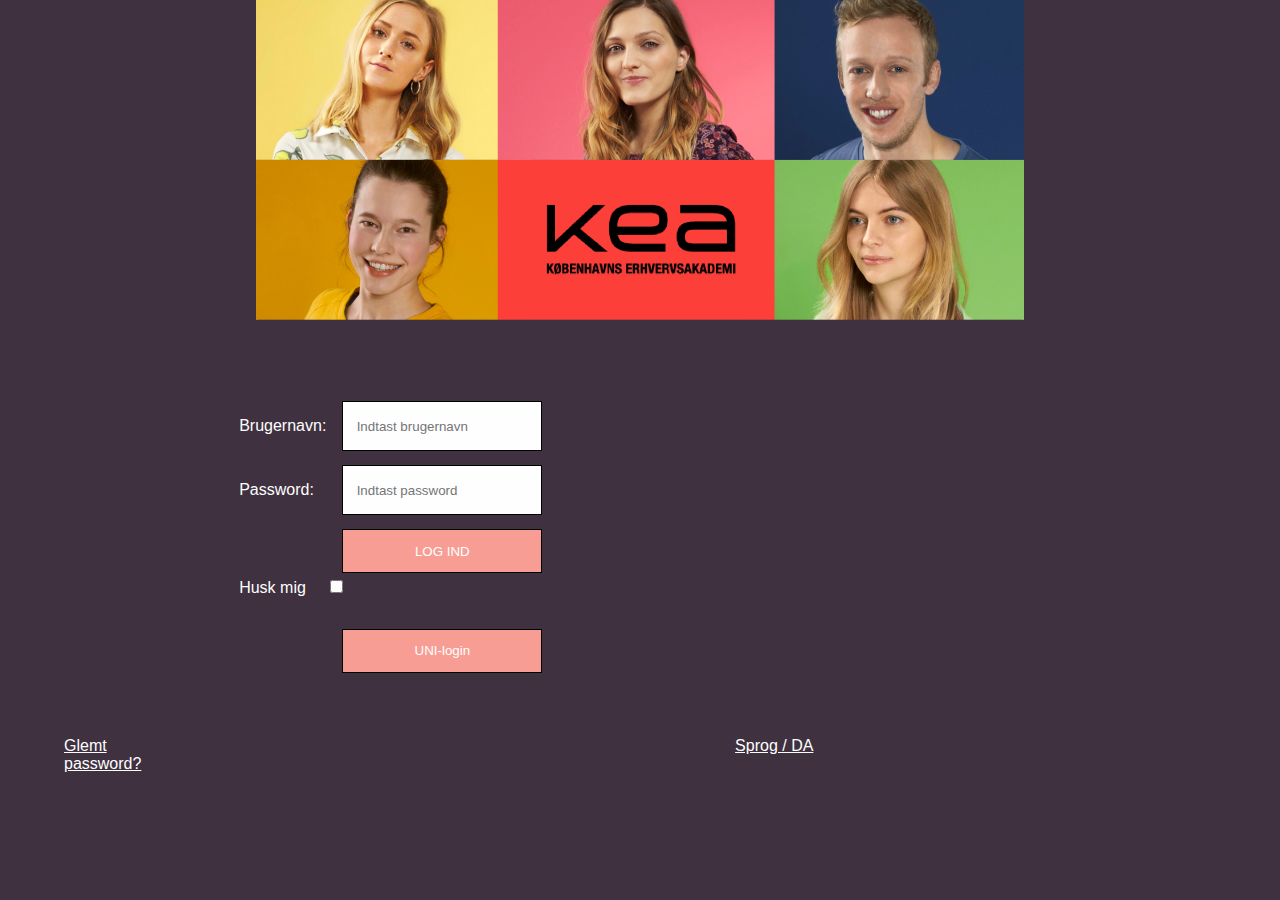
<file: index.html>
<!DOCTYPE html>
<html lang="da">

<head>
    <meta charset="utf-8">
    <meta name="viewport" content="width=device-width, initial-scale=1.0">
    <title>Redesign af Fronter</title>
    <link rel="stylesheet" href="style_index_password.css">
</head>

<body class="loginpage">
    <div class="login_splash">
        <img src="images/login_splash.png" alt="Login Splash">
    </div>
    <main class="container">

        <form id="keanetloginform" class="loginform" action="home.html">
            <div class="formgroup">
                <label>Brugernavn:</label>
                <input type="text" placeholder="Indtast brugernavn">
            </div>

            <div class="formgroup">
                <label>Password:</label>
                <input type="password" placeholder="Indtast password">
            </div>

            <div class="formgroup">
                <input type="submit" value="LOG IND">
            </div>

            <div class="huskmig">
                <label>Husk mig</label>
                <input type="checkbox">
            </div>

            <div class="formgroup formgroup_uni">
                <input type="submit" value="UNI-login">
            </div>
        </form>

        <div class="glemtpassword">
            <a href="glemtpassword.html">Glemt password?</a>
        </div>

        <div class="sprog"><a href="engelsk_login.html">Sprog / DA</a>
        </div>

    </main>


    <script src="script.js"></script>
</body>

</html>
</file>
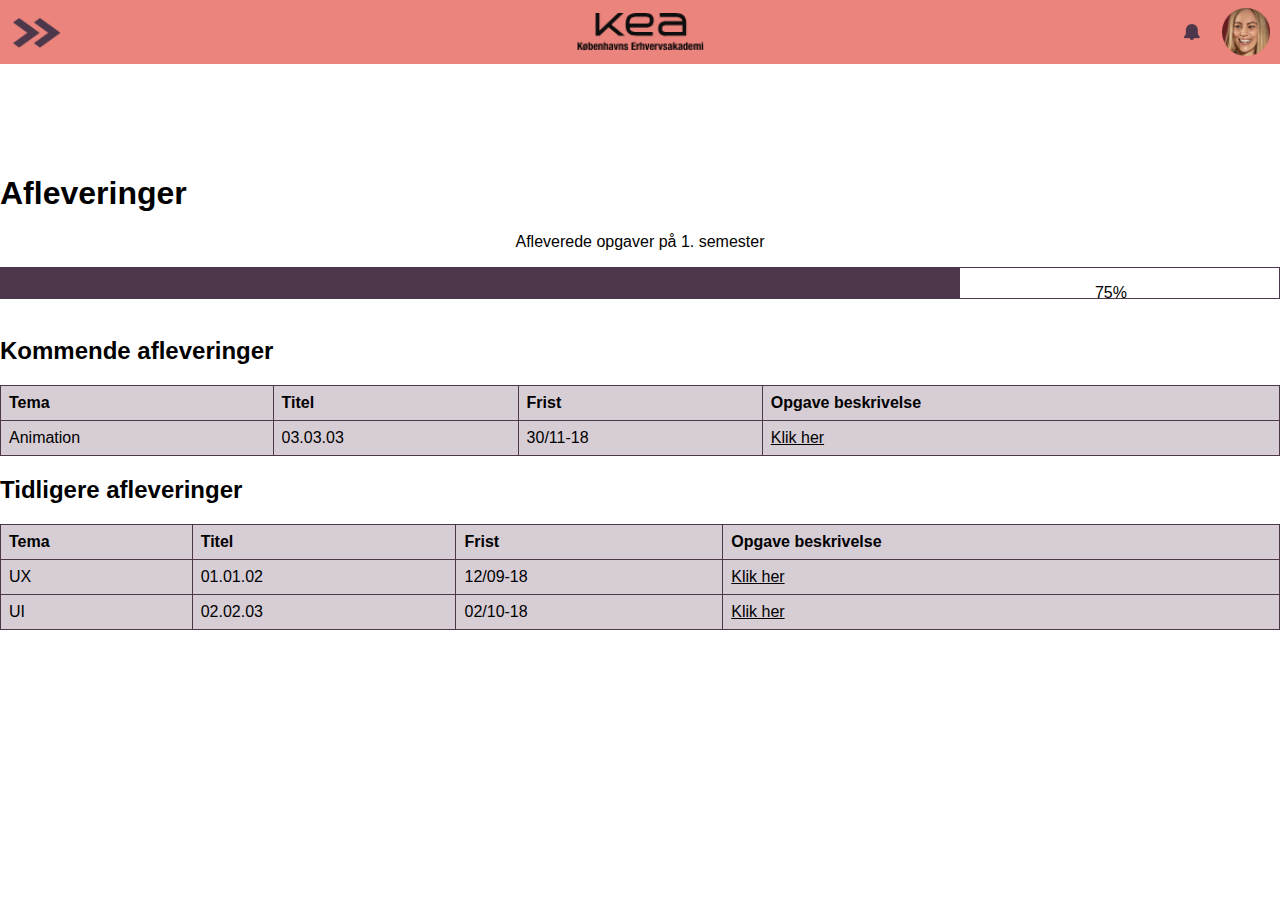
<file: afleveringer.html>
<!DOCTYPE html>
<html lang="da">

<head>
    <meta charset="utf-8">
    <meta name="viewport" content="width=device-width, initial-scale=1.0">
    <title>Afleveringer</title>
    <link rel="stylesheet" href="afleveringer.css">
</head>


<body>
    <header>
        <!-- NAVIGATION -->

        <div id="myNav" class="overlay">

            <img src="images/kea1red.png" alt="KEA logo rød" class="kea">
            <a href="javascript:void(0)" class="closebtn" onclick="closeNav()"><img src="images/menuclose.png" alt="Luk menu" class="closearrows"></a>

            <!-- OVERLAY CONTENT -->

            <div class="overlay-content">
                <a href="home.html" onclick="closeNav()">Dagens</a>
                <br>
                <a href="semester.html" onclick="closeNav()">1. Semester</a>
                <br>
                <a href="afleveringer.html" onclick="closeNav()">Afleveringer</a>
                <br>
                <a href="beskeder.html" onclick="closeNav()">Beskeder</a>
                <br>
                <a href="praktiskinfo.html" onclick="closeNav()">Praktisk</a>
            </div>

        </div>
        <div class="home">
            <div class="container1">
                <img src="images/menu1.png" alt="Menu" class="menu" onclick="openNav()">
                <img src="images/kea1.png" alt="KEA logo" class="kea">
                <img src="images/noti1.png" alt="Notifikationer" class="notifikationer">
                <img src="images/dame.png" alt="Profilbillede" class="profil">
            </div>
        </div>
    </header>
    <div class="overskrift">

        <h1>Afleveringer</h1>
    </div>

    <div class="text">
        <p>Afleverede opgaver på 1. semester</p>
    </div>
    <div class="bar">
        <div class="bar1"> </div>
        <div class="procent">
            <p class="procenttegn">75%</p>
        </div>
    </div>


    <br>
    <h2>Kommende afleveringer</h2>
    <table class="manglende_afleveringer">
        <tr>
            <th>Tema</th>

            <th>Titel</th>

            <th>Frist</th>

            <th>Opgave beskrivelse</th>
        </tr>

        <tr>
            <td>Animation</td>

            <td>03.03.03</td>

            <td>30/11-18</td>

            <td class="link">Klik her</td>
        </tr>
    </table>

    <h2>Tidligere afleveringer</h2>

    <table class="manglende_afleveringer">
        <tr>
            <th>Tema</th>

            <th>Titel</th>

            <th>Frist</th>

            <th>Opgave beskrivelse</th>
        </tr>

        <tr>
            <td>UX</td>

            <td>01.01.02</td>

            <td>12/09-18</td>

            <td class="link">Klik her</td>
        </tr>
        <tr>
            <td>UI</td>

            <td>02.02.03</td>

            <td>02/10-18</td>

            <td class="link">Klik her</td>
        </tr>
    </table>

    <script src="script.js"></script>

</body>

</html>
</file>
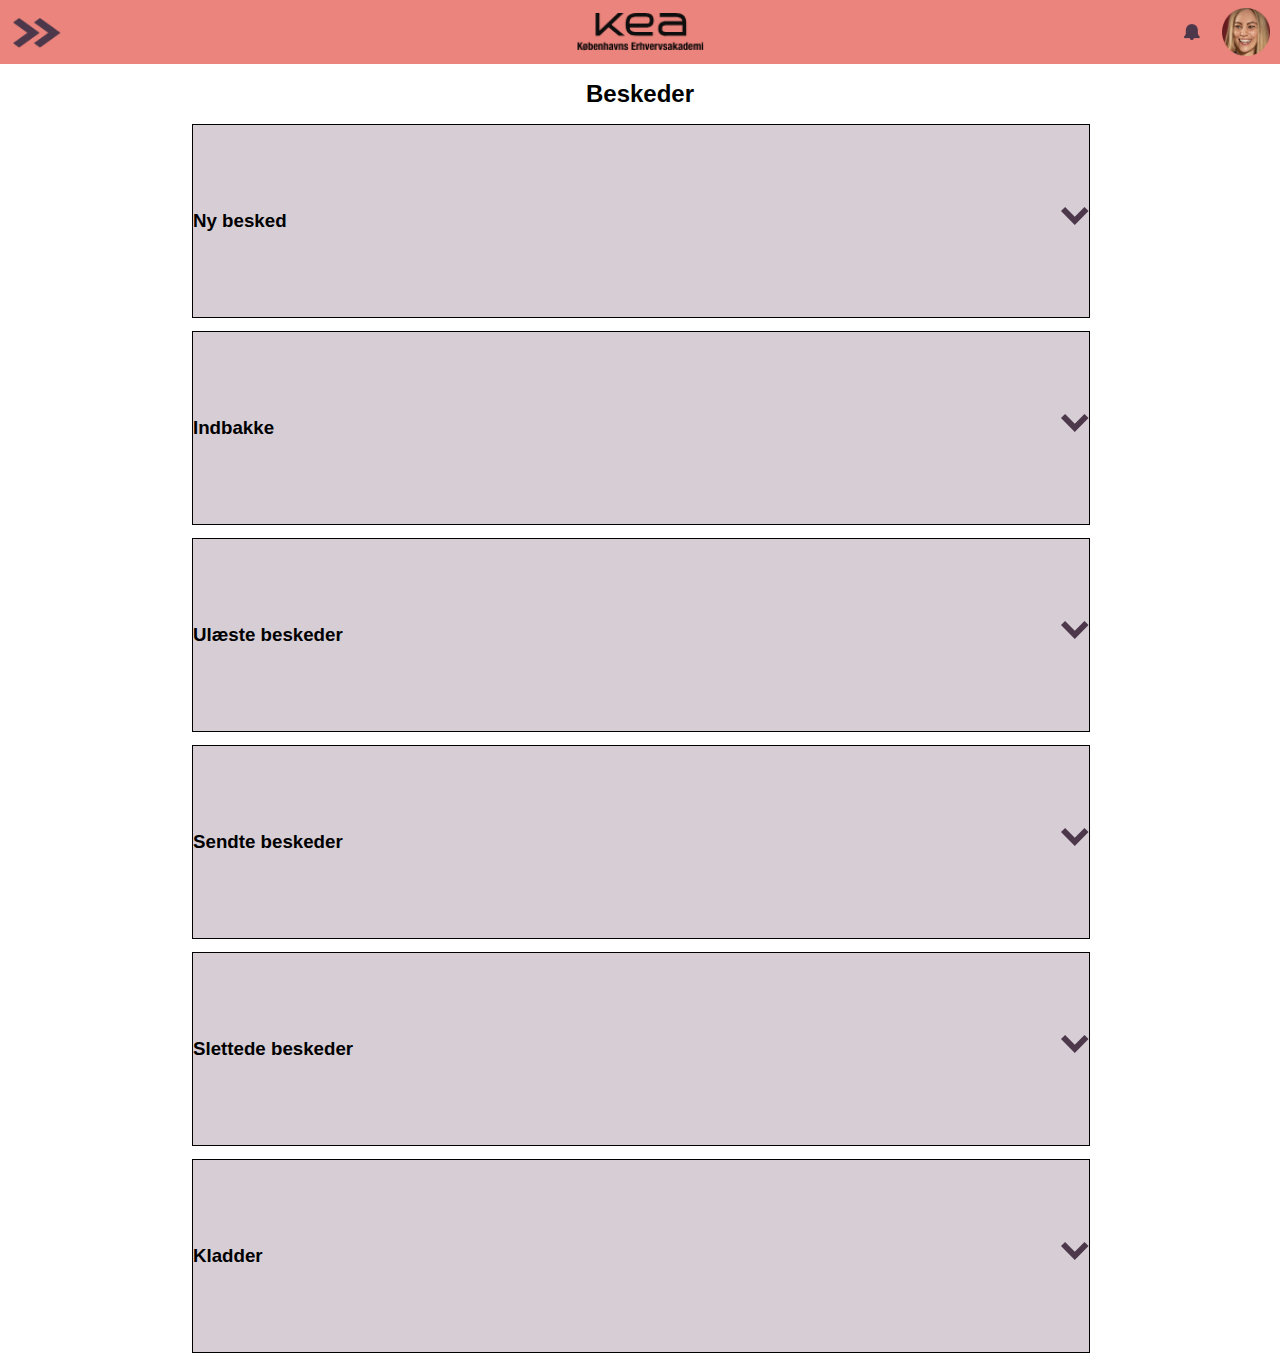
<file: beskeder.html>
<!DOCTYPE html>
<html lang="da">

<head>
    <meta charset="utf-8">
    <meta name="viewport" content="width=device-width, initial-scale=1.0">
    <title>Beskeder</title>
    <link rel="stylesheet" href="beskeder.css">
</head>


<body>
    <header>
        <!-- NAVIGATION -->

        <div id="myNav" class="overlay">

            <img src="images/kea1red.png" alt="KEA logo rød" class="kea">
            <a href="javascript:void(0)" class="closebtn" onclick="closeNav()"><img src="images/menuclose.png" alt="Luk menu" class="closearrows"></a>

            <!-- OVERLAY CONTENT -->

            <div class="overlay-content">
                <a href="home.html" onclick="closeNav()">Dagens</a>
                <br>
                <a href="semester.html" onclick="closeNav()">1. Semester</a>
                <br>
                <a href="afleveringer.html" onclick="closeNav()">Afleveringer</a>
                <br>
                <a href="beskeder.html" onclick="closeNav()">Beskeder</a>
                <br>
                <a href="praktiskinfo.html" onclick="closeNav()">Praktisk</a>
            </div>

        </div>

        <div class="home">
            <div class="container1">
                <img src="images/menu1.png" alt="Menu" class="menu" onclick="openNav()">
                <img src="images/kea1.png" alt="KEA logo" class="kea">
                <img src="images/noti1.png" alt="Notifikationer" class="notifikationer">
                <img src="images/dame.png" alt="Profilbillede" class="profil">

            </div>
        </div>
    </header>

    <main class="homecontainer">
        <h1>Beskeder</h1>

        <div id="boks1" class="boksinfobeskeder">
            <h3>Ny besked</h3>
            <div class="Billede"><img src="images/pil.png" alt="Pil" class="Pil"></div>
        </div>
        <div id="boks2" class="boksinfobeskeder">
            <h3>Indbakke</h3>
            <div class="Billede"><img src="images/pil.png" alt="Pil" class="Pil"></div>
        </div>
        <div id="boks3" class="boksinfobeskeder">
            <h3>Ulæste beskeder</h3>
            <div class="Billede"><img src="images/pil.png" alt="Pil" class="Pil"></div>
        </div>
        <div id="boks4" class="boksinfobeskeder">
            <h3>Sendte beskeder</h3>
            <div class="Billede"><img src="images/pil.png" alt="Pil" class="Pil"></div>
        </div>
        <div id="boks5" class="boksinfobeskeder">
            <h3>Slettede beskeder</h3>
            <div class="Billede"><img src="images/pil.png" alt="Pil" class="Pil"></div>
        </div>

        <div id="boks6" class="boksinfobeskeder">
            <h3>Kladder</h3>
            <div class="Billede"><img src="images/pil.png" alt="Pil" class="Pil"></div>
        </div>
    </main>


    <script src="script.js"></script>
</body>

</html>
</file>
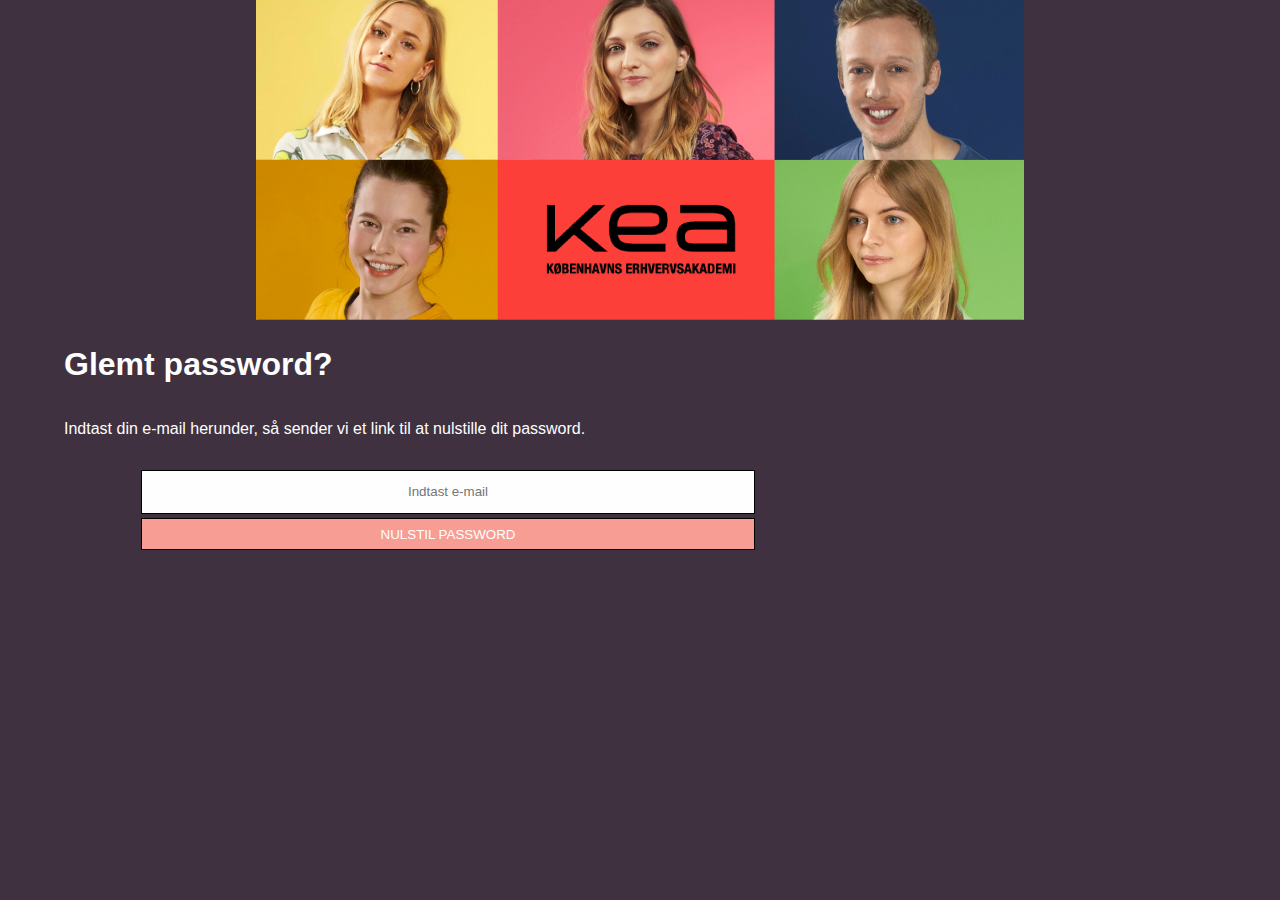
<file: glemtpassword.html>
<!DOCTYPE html>
<html lang="da">

<head>
    <meta charset="utf-8">
    <meta name="viewport" content="width=device-width, initial-scale=1.0">
    <title>Glemt password?</title>
    <link rel="stylesheet" href="style_index_password.css">
</head>

<body>

    <div class="login_splash">
        <img src="images/login_splash.png" alt="Login Splash">
    </div>
    <main class="container_flex">
        <h1>Glemt password?</h1>

        <div class="text_flex">
            <p>Indtast din e-mail herunder, så sender vi et link til at nulstille dit password.</p>
        </div>

        <form id="password_reset" class="reset_password" action="tjekmail.html">
            <div class="formgroup_flex">
                <input class="forminput" type="email" placeholder="Indtast e-mail">
            </div>

            <div class="formgroup_flex">
                <input class="formsubmit" type="submit" value="NULSTIL PASSWORD">
            </div>
        </form>





    </main>

    <script src="script.js"></script>
</body>

</html>
</file>
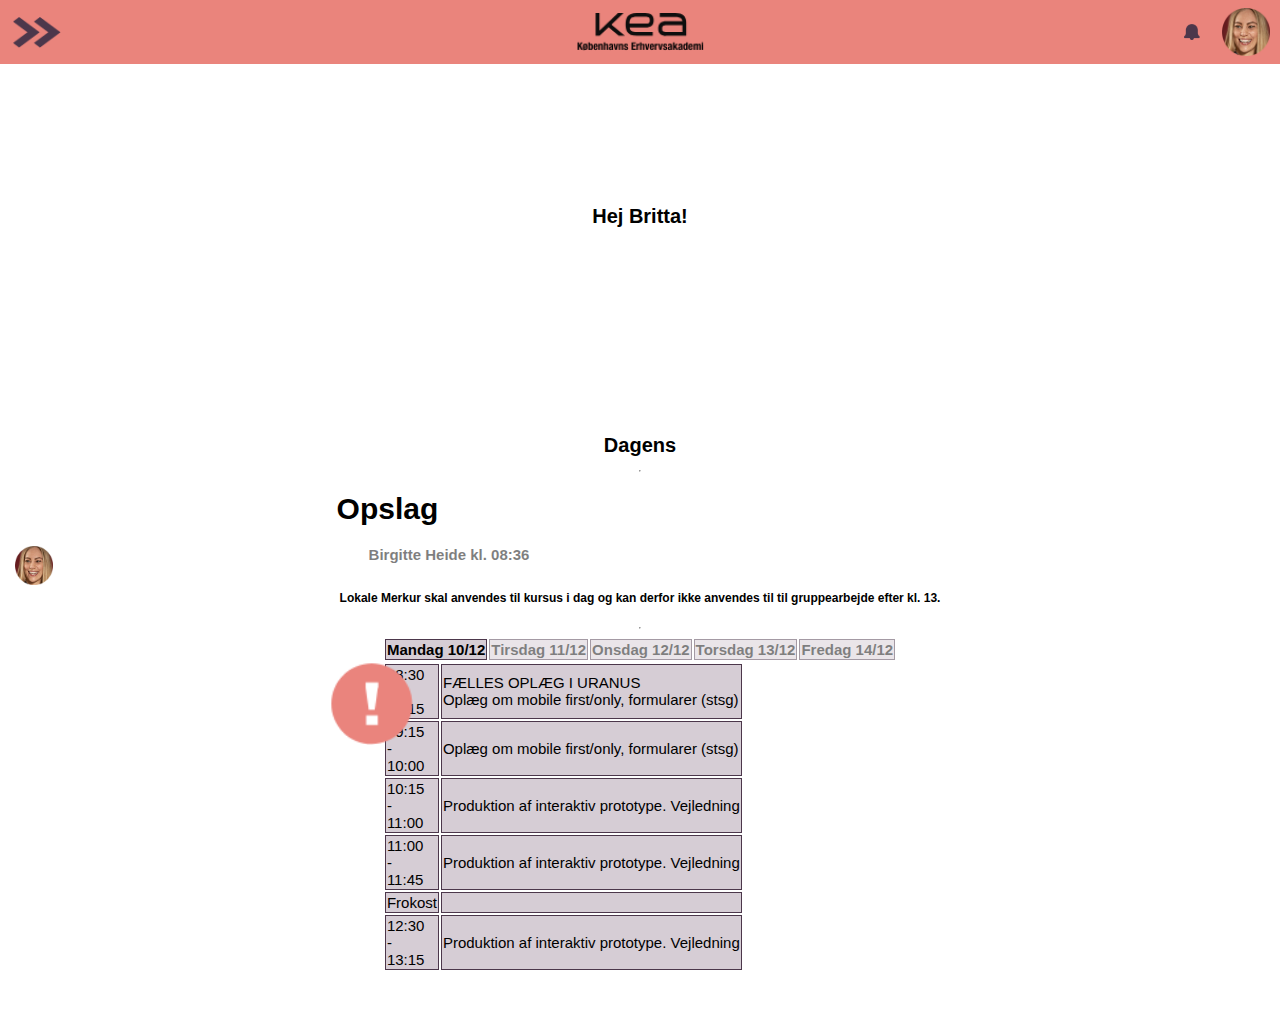
<file: home.html>
<!DOCTYPE html>
<html lang="da">

<head>
    <meta charset="utf-8">
    <meta name="viewport" content="width=device-width, initial-scale=1.0">
    <title>home</title>
    <link rel="stylesheet" href="home.css">
</head>

<body>
    <header>

        <!-- NAVIGATION -->

        <div id="myNav" class="overlay">

            <img src="images/kea1red.png" alt="KEA logo rød" class="kea">
            <a href="javascript:void(0)" class="closebtn" onclick="closeNav()"><img src="images/menuclose.png" alt="Luk menu" class="closearrows"></a>

            <!-- OVERLAY CONTENT -->

            <div class="overlay-content">
                <a href="home.html" onclick="closeNav()">Dagens</a>
                <br>
                <a href="semester.html" onclick="closeNav()">1. Semester</a>
                <br>
                <a href="afleveringer.html" onclick="closeNav()">Afleveringer</a>
                <br>
                <a href="beskeder.html" onclick="closeNav()">Beskeder</a>
                <br>
                <a href="praktiskinfo.html" onclick="closeNav()">Praktisk</a>
            </div>

        </div>
        <div class="home">
            <div class="container1">
                <img src="images/menu1.png" alt="Menu" class="menu" onclick="openNav()">
                <img src="images/kea1.png" alt="KEA logo" class="kea">
                <img src="images/noti1.png" alt="Notifikationer" class="notifikationer">
                <img src="images/dame.png" alt="Profilbillede" class="profil">
            </div>
        </div>
    </header>



    <main class="homecontainer">
        <div class="overskrift">

            <h1 class="homeh1">Hej Britta!</h1>
            <h1 class="homeh1">Dagens</h1>
        </div>
        <hr>

        <div class="opslag">
            <h1>Opslag</h1>

            <div><img src="images/dame.png" alt="profilbillede" class="billede"></div>

            <h2 class="birgitte">Birgitte Heide kl. 08:36</h2>
            <table>
                <tr>
                    <th>

                        <p> Lokale Merkur skal anvendes til kursus i dag og kan derfor ikke anvendes til til gruppearbejde efter kl. 13.</p>
                    </th>
                </tr>
            </table>
        </div>
        <hr>

        <div class="dag">
            <table class="ugeplan">
                <tr>
                    <th class="box1">Mandag 10/12</th>
                    <th class="box2">Tirsdag 11/12</th>
                    <th class="box3">Onsdag 12/12</th>
                    <th class="box4">Torsdag 13/12</th>
                    <th class="box5">Fredag 14/12</th>
                </tr>
            </table>

            <div><img src="images/besked21.png" class="besked" alt="Besked" onClick="showBesked()"></div>

            <div class="lektie hide">
                <p><b>Lektie til dagens modul:</b></p>
                <p>Se tutorial til Adobe XD. Playlisten varer ca. 1,5 time</p>
                <p><b>Link:</b></p>
                <p>Lynda.com/adobeXDtutorial</p>
            </div>
            <table class="dagens_skema">
                <tr>
                    <td>08:30 <br>
                        - <br>
                        09:15</td>

                    <td> FÆLLES OPLÆG I URANUS <br>
                        Oplæg om mobile first/only, formularer (stsg)</td>
                </tr>
                <tr>
                    <td>09:15 <br>
                        - <br>
                        10:00</td>
                    <td> Oplæg om mobile first/only, formularer (stsg)</td>
                </tr>
                <tr>
                    <td>10:15 <br>
                        - <br>
                        11:00</td>
                    <td> Produktion af interaktiv prototype. Vejledning</td>

                </tr>
                <tr>
                    <td>11:00 <br>
                        - <br>
                        11:45</td>
                    <td> Produktion af interaktiv prototype. Vejledning</td>

                </tr>
                <tr>
                    <td>Frokost</td>
                    <td></td>

                </tr>
                <tr>
                    <td>12:30 <br>
                        - <br>
                        13:15</td>
                    <td> Produktion af interaktiv prototype. Vejledning</td>
                </tr>

            </table>

        </div>

    </main>

    <script src="script.js"></script>
</body>

</html>
</file>
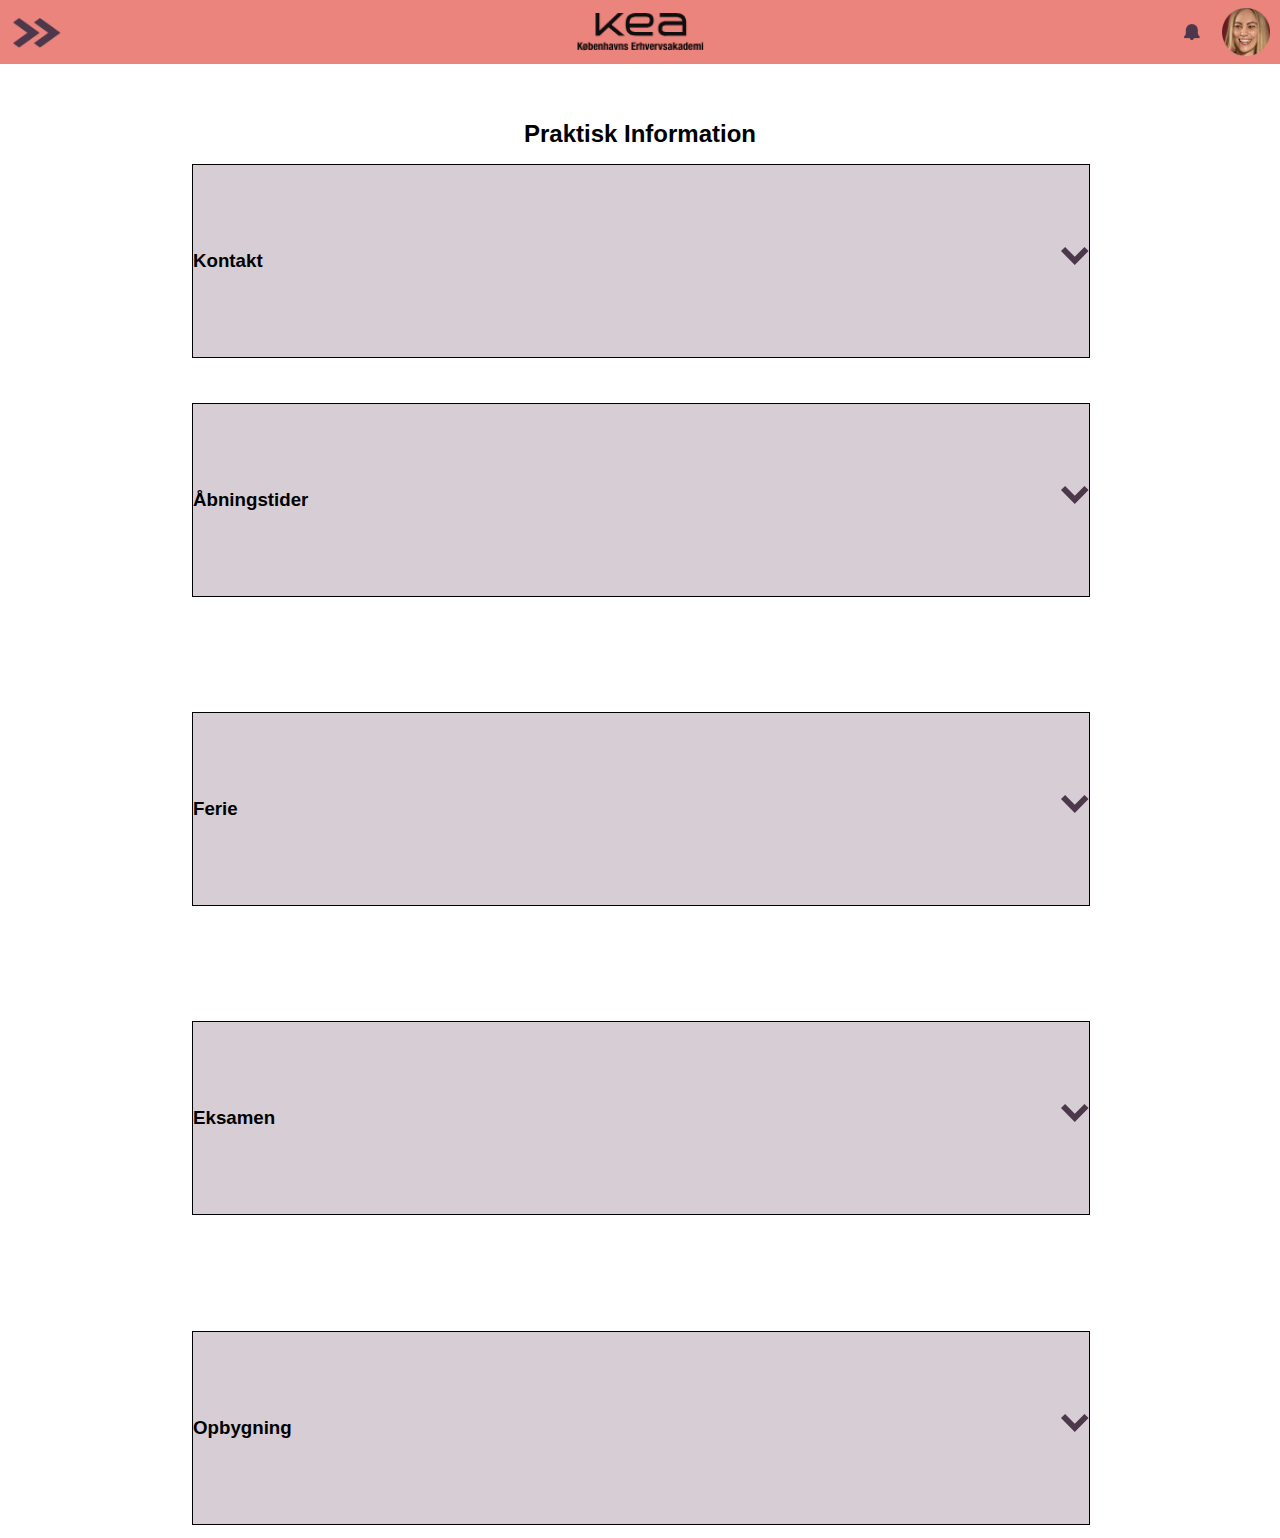
<file: praktiskinfo.html>
<!DOCTYPE html>
<html lang="da">

<head>
    <meta charset="utf-8">
    <meta name="viewport" content="width=device-width, initial-scale=1.0">
    <title>Praktisk information</title>
    <link rel="stylesheet" href="praktiskinfo.css">
</head>

<body>

    <header>
        <!-- NAVIGATION -->

        <div id="myNav" class="overlay">

            <img src="images/kea1red.png" alt="KEA logo rød" class="kea">
            <a href="javascript:void(0)" class="closebtn" onclick="closeNav()"><img src="images/menuclose.png" alt="Luk menu" class="closearrows"></a>

            <!-- OVERLAY CONTENT -->

            <div class="overlay-content">
                <a href="home.html" onclick="closeNav()">Dagens</a>
                <br>
                <a href="semester.html" onclick="closeNav()">1. Semester</a>
                <br>
                <a href="afleveringer.html" onclick="closeNav()">Afleveringer</a>
                <br>
                <a href="beskeder.html" onclick="closeNav()">Beskeder</a>
                <br>
                <a href="praktiskinfo.html" onclick="closeNav()">Praktisk</a>
            </div>

        </div>
        <div class="home">
            <div class="container1">
                <img src="images/menu1.png" alt="Menu" class="menu" onclick="openNav()">
                <img src="images/kea1.png" alt="KEA logo" class="kea">
                <img src="images/noti1.png" alt="Notifikationer" class="notifikationer">
                <img src="images/dame.png" alt="Profilbillede" class="profil">
            </div>
        </div>
    </header>

    <h1 class="overskrift">Praktisk Information</h1>

    <!--
    <div id="boks1" class="boksinfo">
        <h3>Kontakt </h3>
        <div class="Billede"><img src="images/pilned.png" alt="Pil" class="Pil"></div>
    </div>
-->
    <div id="boks1" class="boksinfo">
        <h3>Kontakt</h3>


        <a href="#nav"><span>
                <img src="images/pilned.png" alt="Pilned" class="Pilned">
            </span>


        </a>
    </div>
    <div class="expandable" id="nav">
        <p>HVEM SKAL JEG KONTAKTE? <br>
            Du kan altid skrive til studie- og karrierevejledningens fælles mail på:
            studievejledning@kea.dk
            <br><br>
            Når du sender en mail til os, må du gerne angive:
            Navn + Uddannelse + Semester<br>
            <br>
            KEA Kontor:
            <br>
            kea@kea.dk
            +45 46 46 00 00</p>


    </div>
    <div id="boks2" class="boksinfo">
        <h3>Åbningstider </h3>
        <div class="Billede"><img src="images/pilned.png" alt="Pil" class="Pil"></div>
    </div>
    <div id="boks3" class="boksned">
        <h3>Ferie </h3>
        <div class="Billede"><img src="images/pilned.png" alt="Pil" class="Pil"></div>
    </div>
    <div id="boks4" class="boksned">
        <h3>Eksamen </h3>
        <div class="Billede"><img src="images/pilned.png" alt="Pil" class="Pil"></div>
    </div>
    <div id="boks5" class="boksned">
        <h3>Opbygning </h3>
        <div class="Billede"><img src="images/pilned.png" alt="Pil" class="Pil"></div>
    </div>


    <script src="script.js"></script>
</body>

</html>
</file>
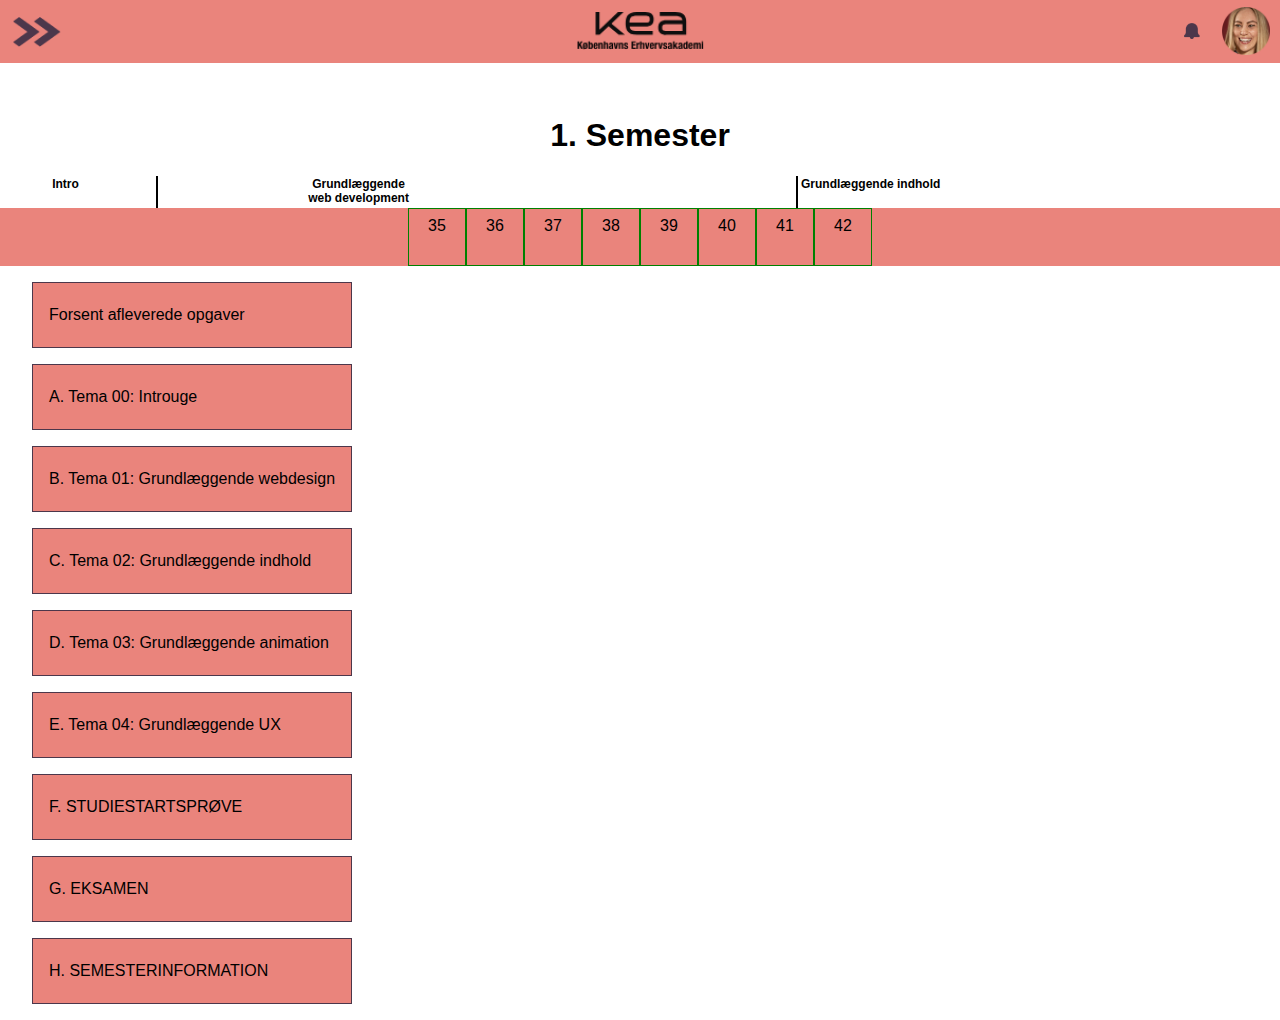
<file: semester.html>
<!DOCTYPE html>
<html lang="da">

<head>
    <meta charset="utf-8">
    <meta name="viewport" content="width=device-width, initial-scale=1.0">
    <title>Semester</title>
    <link rel="stylesheet" href="semester.css">
</head>

<body>
    <header>
        <!-- NAVIGATION -->

        <div id="myNav" class="overlay">

            <img src="images/kea1red.png" alt="KEA logo rød" class="kea">
            <a href="javascript:void(0)" class="closebtn" onclick="closeNav()"><img src="images/menuclose.png" alt="Close arrows" class="closearrows"></a>

            <!-- OVERLAY CONTENT -->

            <div class="overlay-content">
                <a href="home.html" onclick="closeNav()">Dagens</a>
                <br>
                <a href="semester.html" onclick="closeNav()">1. Semester</a>
                <br>
                <a href="afleveringer.html" onclick="closeNav()">Afleveringer</a>
                <br>
                <a href="beskeder.html" onclick="closeNav()">Beskeder</a>
                <br>
                <a href="praktiskinfo.html" onclick="closeNav()">Praktisk</a>
            </div>

        </div>

        <h1 class="semester">1. Semester</h1>

        <div class="container1">
            <img src="images/menu1.png" alt="Menu" class="menu" onclick="openNav()">
            <img src="images/kea1.png" alt="KEA logo" class="kea">
            <img src="images/noti1.png" alt="Notifikationer" class="notifikationer">
            <img src="images/dame.png" alt="Profilbillede" class="profil">

        </div>
    </header>
    <main class="container">
        <div class="ugeplan">
            <div class="vl"></div>
            <div class="vl1"></div>
            <table class="forlob">

                <tr>
                    <th class="int">Intro</th>

                    <th class="grund">Grundlæggende<br>web development

                    </th>

                    <th class="ind">Grundlæggende indhold

                    </th>

                </tr>
            </table>

        </div>


        <div class="semester_bokse">
            <div id="box1" class="box">35</div>
            <div id="box2" class="box">36</div>
            <div id="box3" class="box">37</div>
            <div id="box4" class="box">38</div>
            <div id="box5" class="box">39</div>
            <div id="box6" class="box">40</div>
            <div id="box7" class="box">41</div>
            <div id="box8" class="box">42</div>

        </div>


        <table class="oversigt">

            <tr>
                <td>Forsent afleverede opgaver</td>
            </tr>

            <tr>
                <td>A. Tema 00: Introuge</td>
            </tr>

            <tr>
                <td>B. Tema 01: Grundlæggende webdesign</td>

            </tr>

            <tr>
                <td>C. Tema 02: Grundlæggende indhold</td>

            </tr>

            <tr>
                <td>D. Tema 03: Grundlæggende animation</td>

            </tr>

            <tr>
                <td>E. Tema 04: Grundlæggende UX</td>

            </tr>

            <tr>
                <td>F. STUDIESTARTSPRØVE</td>
            </tr>

            <tr>
                <td>G. EKSAMEN</td>

            </tr>

            <tr>
                <td>H. SEMESTERINFORMATION</td>
            </tr>


        </table>

    </main>

    <script src="script.js"></script>
</body>

</html>
</file>
<file: style_index_password.css>
/*---------------------------------------------------
1: Variables & Common styling
2: Layout / Grid
3: Form styling
4: Table styles
5: Page specific styles
---------------------------------------------------*/

/*---------------------------------------------------
1: Variables & Common styling
---------------------------------------------------*/
/*Variables*/
:root {
    --color-dark: #3F3140;
    --color-light: #FEFEFE;
    --color-accent: #f90;
}

/*Common styling classes*/
* {
    box-sizing: border-box;
    background-color: var(--color-dark);
}

screen {
    100%;
}

img {
    width: 100%;
    height: auto;
}

body {
    font-family: 'Arial', sans-serif;
    margin: 0;
}

h1 {
    color: var(--color-light);
}

p {
    color: var(--color-light);
}

a {
    color: var(--color-light);
}


/*---------------------------------------------------
2: Layout / Grid
---------------------------------------------------*/
/*Grid container*/
.container {
    display: grid;
    grid-template-columns: repeat(6, 1fr);
    grid-gap: 15px;
    justify-items: center;
    max-width: 768px;
    margin: 0 5%;
    background-color: var(--color-dark);
}

.container_flex {
    display: flex;
    flex-wrap: wrap;
    max-width: 768px;
    margin: 0 5%;
    background-color: var(--color-dark);
}


.afleveringerpage .container {
    justify-items: left;
}

/*Grid column items*/
.login_splash {
    max-width: 768px;
    position: relative;
    justify-items: center;
    display: block;
    margin: 0 auto;
}

/*loginpage*/
.loginform {
    grid-row-start: 4;
    grid-column-start: 1;
    grid-column-end: 6;

}


.huskmig {
    grid-row-start: 5;
    grid-column-start: 3;
    grid-column-end: 6;
    color: var(--color-light);
}

.text {
    text-align: center;
    margin-left: 35%;
    margin-top: 10%;
}

.glemtpassword {
    grid-row-start: 8;
    grid-column-start: 1;
    grid-column-end: 1;
    color: var(--color-light);
}

.sprog {
    grid-row-start: 8;
    grid-column-start: 6;
    grid-column-end: 6;
    color: var(--color-light);
}

/*loginpage grid*/
.formgroup {
    display: grid;
    grid-template-columns: 1fr 200px;
    height: 2rem;
    color: var(--color-light);
    margin-top: 2rem;
}

.formgroup label {
    grid-column-start: 1;
}

.formgroup input {
    grid-column-start: 2;
    border: 1px solid black;
    background-color: var(--color-light);
}

.formgroup_uni {
    margin-top: 10%
}

.formgroup,
.glemtpassword {
    margin-bottom: 1rem;
}

.formgroup_flex {
    display: flex;
    flex-wrap: wrap;
    height: 2rem;
    color: var(--color-light);
    background-color: var(--color-dark);
    margin-top: 1em;
}

.formgroup_flex input {
    border: 1px solid black;
    background-color: var(--color-light);
}

.forminput {
    width: 80%;
    margin: 0 10%;
    text-align: center;
}

.formsubmit {
    width: 80%;
    margin: 0 10%;
    padding: 0 !important;
}

.text_flex {
    flex-wrap: wrap;
    display: flex;
}

#password_reset {
    display: block;
    width: 100%;
}

/*---------------------------------------------------
3: Form styling
---------------------------------------------------*/
/*Inputs*/
label,
input[type=text],
input[type=email],
input[type=password],
input[type=submit] {
    padding: 1em;
}

input[type=submit] {
    background-color: #F79D94;
    color: white;
    transition: background-color 1s, color 1s;
}

input[type=text]:focus,
input[type=email]:focus,
input[type=password]:focus {
    border: 3px solid #ff9900;
    outline: -webkit-focus-ring-color auto 0;
}
</file>
<file: afleveringer.css>
body {
    margin: 0;
    min-width: 350px;
    font-family: 'Arial', sans-serif;
}

html {
    min-width: 350px;
}

header {
    min-width: 350px;
    font-family: arial;
}

.container1 {
    background-color: #EA847C;
    width: 100%;
    height: 4em;
    position: fixed;
    z-index: 20;
    font-family: 'Arial', sans-serif;

}


.Pil {
    width: 100%;
}


.menu {
    position: absolute;
    top: 1.1em;
    left: 0.8em;
    width: 3em;
}

.kea {
    position: absolute;
    top: 0.8em;
    left: 50%;
    width: 8em;
    margin-left: -4em;
}

.notifikationer {
    position: absolute;
    top: 1.5em;
    right: 5em;
    width: 1em;
}

.profil {
    position: absolute;
    top: 0.5em;
    right: 0.6em;
    width: 3em;
}


.overskrift {
    padding-top: 12%;
    font-family: arial;
}

/**************Header*******************/


p {
    font-family: arial;
    text-align: center;
}


.bar {
    border: 1px solid #4C374B;
    height: 30px;
    font-family: arial;
}

.bar1 {
    background-color: #4C374B;
    height: 30px;
    width: 75%;
    display: inline-block;
    font-family: arial;
}

.procent {
    display: inline-block;
    height: 30px;
    width: 23%;
    font-family: arial;
}

.text {}


table {
    font-family: arial, sans-serif;
    border-collapse: collapse;
    width: 100%;
    font-family: arial;
}

td,
th {
    border: 1px solid #4C374B;
    text-align: left;
    padding: 8px;
    background-color: #D6CDD5;
    font-family: arial;
}

.link {
    text-decoration: underline;
    font-family: arial;
}


/* NAVIGATION */

.overlay {
    height: 100vh;
    width: 0;
    position: fixed;
    left: 0;
    top: 0;
    background-color: #3F3140;
    /* FALLBACK COLOR */
    background-color: #3F3140;
    overflow-x: hidden;
    transition: 0.5s ease;
    z-index: 30;
}

/* POSITION THE CONTENT INSIDE THE OVERLAY */

.overlay-content {
    position: relative;
    top: 38%;
    width: 100%;
    text-align: center;
}

/* NAVIGATION LINKS */

.overlay a {
    padding: 0.3em;
    text-decoration: none;
    font-family: arial;
    color: #FFFFFF;
    transition: 0.3s ease;
    white-space: nowrap;
    display: inline-block;
}

.overlay-content a {
    font-size: calc(2vw + 2vh + .5vmin);
    display: inline-block;
}

.overlay-content a:hover {
    color: #EA847C;
}

/* CLOSE BUTTON */

.closearrows {
    width: 3em;
    position: absolute;
    font-weight: 100;
    color: #fe2f4d;
    padding: 0;
    line-height: 0.7;
    top: 1.1em;
    right: 0.8em;
}
</file>
<file: beskeder.css>
/*---------------------------------------------------
1: Menu
2: Beskeder / form styling
3: Beskeder/ table styling
---------------------------------------------------*/

/*---------------------------------------------------
1: Menu
---------------------------------------------------*/

body {
    margin: 0;
    min-width: 350px;
}

html {
    min-width: 350px;
}

header {
    min-width: 350px;
}

.homecontainer {
    margin-top: 5em;
}

.menu {
    position: absolute;
    top: 1.1em;
    left: 0.8em;
    width: 3em;
}

.kea {
    position: absolute;
    top: 0.8em;
    left: 50%;
    width: 8em;
    margin-left: -4em;
}

.notifikationer {
    position: absolute;
    top: 1.5em;
    right: 5em;
    width: 1em;
}

.profil {
    position: absolute;
    top: 0.5em;
    right: 0.6em;
    width: 3em;
}

.container1 {
    background-color: #EA847C;
    width: 100%;
    height: 4em;
    position: fixed;
    z-index: 20;
    margin-top: -5em;
}



/*---------------------------------------------------
2: Beskeder/ form styling
---------------------------------------------------*/
h1 {
    font-size: 1.5em;
    font-family: arial;
    justify-content: center;
    text-align: center;
}

Inputs label,
input [type=text],
input [type=text],
input [type=email],
input [type=text] {
    padding: 1em;
    font-size: 0.7em;
}


input [type=number],
input [type=text],
input [type=number] {
    border: 1px solid #4c374b;

}

.boksinfobeskeder {
    font-family: 'arial';
    width: 70vw;
    height: 15vw;
    border: 1px solid black;
    margin-bottom: 13px;
    text-align: left;
    line-height: 15vw;
    background-color: #D6CDD5;
    justify-content: space-between;
    display: flex;
    align-items: center;
    margin-left: 15vw;
}

/*---------------------------------------------------
3: Beskeder / Table styles
---------------------------------------------------*/
table {
    table-layout: fixed;
    width: 100%;
    border-spacing: 1.5rem;
}

th {

    color: black;
    border: 1px solid #4c374b;
    height: 2rem;
    width: 10rem;
    text-align: left;
    padding: 1rem;
}

.Pil {
    width: 100%;
}



/* NAVIGATION */

.overlay {
    height: 100vh;
    width: 0;
    position: fixed;
    z-index: 30;
    left: 0;
    top: 0;
    background-color: #3F3140;
    /* BLACK FALLBACK COLOR */
    background-color: #3F3140;
    overflow-x: hidden;
    transition: 0.5s ease;
}

/* POSITION THE CONTENT INSIDE THE OVERLAY */

.overlay-content {
    position: relative;
    top: 38%;
    width: 100%;
    text-align: center;
}

/* NAVIGATION LINKS */

.overlay a {
    padding: 0.3em;
    text-decoration: none;
    font-family: arial;
    color: #FFFFFF;
    transition: 0.3s ease;
    white-space: nowrap;
    display: inline-block;
}

.overlay-content a {
    font-size: calc(2vw + 2vh + .5vmin);
    display: inline-block;
}

.overlay-content a:hover {
    color: #EA847C;
}

/* CLOSE BUTTON */

.closearrows {
    width: 3em;
    position: absolute;
    font-weight: 100;
    color: #fe2f4d;
    padding: 0;
    line-height: 0.7;
    top: 1.1em;
    right: 0.8em;
}
</file>
<file: home.css>
/****************HOME****************/
body {
    margin: 0;
    min-width: 350px;
}

html {
    min-width: 350px;
}

header {
    min-width: 350px;
}

.hide {
    visibility: hidden;
}

.blur {
    filter: blur(2px) brightness(90%);
}



/* NAVIGATION */

.overlay {
    height: 100vh;
    width: 0;
    position: fixed;
    left: 0;
    top: 0;
    background-color: #3F3140;
    /* FALLBACK COLOR */
    background-color: #3F3140;
    overflow-x: hidden;
    transition: 0.5s ease;
    z-index: 30;
}

/* POSITION THE CONTENT INSIDE THE OVERLAY */

.overlay-content {
    position: relative;
    top: 38%;
    width: 100%;
    text-align: center;
}

/* NAVIGATION LINKS */

.overlay a {
    padding: 0.3em;
    text-decoration: none;
    font-family: arial;
    color: #FFFFFF;
    transition: 0.3s ease;
    white-space: nowrap;
    display: inline-block;
}

.overlay-content a {
    font-size: calc(2vw + 2vh + .5vmin);
    display: inline-block;
}

.overlay-content a:hover {
    color: #EA847C;
}

/* CLOSE BUTTON */

.closearrows {
    width: 3em;
    position: absolute;
    font-weight: 100;
    color: #fe2f4d;
    padding: 0;
    line-height: 0.7;
    top: 1.1em;
    right: 0.8em;
}

.overskrift h1 {
    text-align: center;
    font-size: 20px;
}

.homecontainer {
    table-layout: fixed;
    width: 100%;
    font-family: 'Arial', sans-serif;
    font-size: 15px;
    grid-gap: 15px;
    justify-items: center;
}


.billede {
    width: 3%;
    height: auto;
    display: block;
    position: absolute;
    left: 1em;
}

.homeh1 {
    text-align: left;
    font-size: 20px;
    padding-top: 15vw;
}

h2 {
    text-indent: 32px;
    text-align: left;
    opacity: 0.5;
    font-size: 15px;
}

p {
    text-align: left;
    font-size: 12px;
}

.lektie {
    position: absolute;
    background-color: #D6CDD5;
    border: 3px solid #4C374B;
    width: 360px;
    height: 150px;
    top: 68vw;
    left: 20vw;
    z-index: 3;
}

.box2,
.box3,
.box4,
.box5 {
    border: 1px solid #4C374B;
    background-color: #D6CDD5;
    color: black;
    text-align: left;
    opacity: 0.5;
}

.box1 {
    border: 1px solid #4C374B;
    background-color: #D6CDD5;
    color: black;
    text-align: left;
    opacity: 1;
}

td {
    border: 1px solid #4C374B;
    background-color: #D6CDD5;
}

.besked {
    width: 6.5vw;
    height: auto;
    display: block;
    position: absolute;
    left: 22em;
    z-index: 2;
}

hr {
    display: block;
    margin-top: 0.5em;
    margin-bottom: 0.5em;
    margin-left: auto;
    margin-right: auto;
    border-style: inset;
    border-width: 1px;

}

.menu {
    position: absolute;
    top: 1.1em;
    left: 0.8em;
    width: 3em;
}

.kea {
    position: absolute;
    top: 0.8em;
    left: 50%;
    width: 8em;
    margin-left: -4em;
}

.notifikationer {
    position: absolute;
    top: 1.5em;
    right: 5em;
    width: 1em;
}

.profil {
    position: absolute;
    top: 0.5em;
    right: 0.6em;
    width: 3em;
}

.container1 {
    background-color: #EA847C;
    width: 100%;
    height: 4em;
    position: fixed;
    z-index: 20;
    margin-top: -0.85em;
}

/****************HOME****************/
</file>
<file: praktiskinfo.css>
body {
    margin: 0;
    min-width: 350px;
    font-family: 'Arial', sans-serif;
}

html {
    min-width: 350px;
}

header {
    min-width: 350px;
}

/* NAVIGATION */

.overlay {
    height: 100vh;
    width: 0;
    position: fixed;
    left: 0;
    top: 0;
    background-color: #3F3140;
    /* FALLBACK COLOR */
    background-color: #3F3140;
    overflow-x: hidden;
    transition: 0.5s ease;
    z-index: 30;
}

/* POSITION THE CONTENT INSIDE THE OVERLAY */

.overlay-content {
    position: relative;
    top: 38%;
    width: 100%;
    text-align: center;
}

/* NAVIGATION LINKS */

.overlay a {
    padding: 0.3em;
    text-decoration: none;
    font-family: arial;
    color: #FFFFFF;
    transition: 0.3s ease;
    white-space: nowrap;
    display: inline-block;
}

.overlay-content a {
    font-size: calc(2vw + 2vh + .5vmin);
    display: inline-block;
}

.overlay-content a:hover {
    color: #EA847C;
}

/* CLOSE BUTTON */

.closearrows {
    width: 3em;
    position: absolute;
    font-weight: 100;
    color: #fe2f4d;
    padding: 0;
    line-height: 0.7;
    top: 1.1em;
    right: 0.8em;
}

.boksinfo {
    font-family: 'Arial', sans-serif;

    width: 70vw;
    height: 15vw;
    border: 1px solid black;
    margin-bottom: 13px;
    text-align: left;
    line-height: 15vw;
    background-color: #D6CDD5;
    justify-content: space-between;
    display: flex;
    align-items: center;

    margin-left: 15vw;

}

.boksned {
    font-family: 'Arial', sans-serif;

    width: 70vw;
    height: 15vw;
    border: 1px solid black;
    margin-bottom: 13px;
    text-align: left;
    line-height: 15vw;
    background-color: #D6CDD5;
    justify-content: space-between;
    display: flex;
    align-items: center;

    margin-left: 15vw;
    margin-top: 9vw;

}

.billede {
    width: 30px;
    height: 30px;
}


h1 {
    font-size: 1.5em;
    font-family: 'Arial', sans-serif;
    /*
    display: flex;
    flex-direction: column;
*/
    justify-content: center;
    text-align: center;


}


.overskrift {
    margin-top: 5em;
}

.container1 {
    background-color: #EA847C;
    width: 100%;
    height: 4em;
    position: fixed;
    z-index: 20;
    margin-top: -7.5em;

}


.Pil {
    width: 100%;
}


.menu {
    position: absolute;
    top: 1.1em;
    left: 0.8em;
    width: 3em;
}

.kea {
    position: absolute;
    top: 0.8em;
    left: 50%;
    width: 8em;
    margin-left: -4em;
}

.notifikationer {
    position: absolute;
    top: 1.5em;
    right: 5em;
    width: 1em;
}

.profil {
    position: absolute;
    top: 0.5em;
    right: 0.6em;
    width: 3em;
}

#content {

    color: transparent;
}


.expandable {
    background: #fff;
    overflow: hidden;

    transition: all .5s ease-in-out;
    line-height: 0;
    padding: 0 1em;
    color: transparent;
    font-family: 'Arial', sans-serif;
    width: 70vw;
    margin-left: 15vw;
}

.expandable:target {
    line-height: 1.5;
    padding-top: 1em;
    padding-bottom: 1em;
    color: black;
    font-family: 'Arial', sans-serif;
}
</file>
<file: semester.css>
/*************Header****************/
  body {
      margin: 0;
      min-width: 350px;
      font-family: 'Arial', sans-serif;
  }

  html {
      min-width: 350px;
  }

  header {
      min-width: 350px;
  }

  .menu {
      position: absolute;
      top: 1.1em;
      left: 0.8em;
      width: 3em;
  }

  .kea {
      position: absolute;
      top: 0.8em;
      left: 50%;
      width: 8em;
      margin-left: -4em;
  }

  .notifikationer {
      position: absolute;
      top: 1.5em;
      right: 5em;
      width: 1em;
  }

  .profil {
      position: absolute;
      top: 0.5em;
      right: 0.6em;
      width: 3em;
  }

  .container1 {
      background-color: #EA847C;
      width: 100%;
      height: 4em;
      position: fixed;
      z-index: 20;
      margin-top: -11.05em;
  }

  /* NAVIGATION */

  .overlay {
      height: 100vh;
      width: 0;
      position: fixed;
      left: 0;
      top: 0;
      background-color: #3F3140;
      /* FALLBACK COLOR */
      background-color: #3F3140;
      overflow-x: hidden;
      transition: 0.5s ease;
      z-index: 30;
  }

  /* POSITION THE CONTENT INSIDE THE OVERLAY */

  .overlay-content {
      position: relative;
      top: 38%;
      width: 100%;
      text-align: center;
  }

  /* NAVIGATION LINKS */

  .overlay a {
      padding: 0.3em;
      text-decoration: none;
      font-family: arial;
      color: #FFFFFF;
      transition: 0.3s ease;
      white-space: nowrap;
      display: inline-block;
  }

  .overlay-content a {
      font-size: calc(2vw + 2vh + .5vmin);
      display: inline-block;
  }

  .overlay-content a:hover {
      color: #EA847C;
  }

  /* CLOSE BUTTON */

  .closearrows {
      width: 3em;
      position: absolute;
      font-weight: 100;
      color: #fe2f4d;
      padding: 0;
      line-height: 0.7;
      top: 1.1em;
      right: 0.8em;
      z-index: 30;
  }

  /*************Header****************/

  /*************bokse og skema****************/


  .container {
      position: relative;
  }

  .vl {
      border-left: 2px solid black;
      height: 2rem;
      position: absolute;
      left: 12.2vw;
  }

  .vl1 {
      border-left: 2px solid black;
      height: 2rem;
      position: absolute;
      left: 62.2vw;
  }

  .semester {
      padding-top: 3em;
      text-align: center;
  }

  .forlob {

      text-align: center;
      align-content: space-between;
      font-size: 12px;
  }

  .int {
      position: absolute;
      left: 4vw;
      top: 0;
  }

  .grund {
      position: absolute;
      left: 24vw;
      top: 0;

  }

  .ind {
      position: absolute;
      left: 62.5vw;
      top: 0;
      float: top;
  }

  table {

      border-spacing: 1rem;
  }


  .oversigt {

      justify-content: center;
      padding-left: 1rem;
      padding-right: 1rem;
      padding-bottom: 0rem;
      margin-top: 0rem;
  }


  td {

      border-spacing: 1rem;
      border: 1px solid #4c374b;
      text-align: left;
      height: 2rem;
      padding: 1rem;
      background-color: #EA847C;


  }

  .semester_bokse {

      display: flex;
      justify-content: center;
      background-color: #EA847C;
  }


  .box {
      width: 2.5rem;
      height: 2.5rem;
      border: 0.5px solid green;
      padding: 0.5rem;
      text-align: center;

  }

  /*************bokse og skema****************/
</file>
